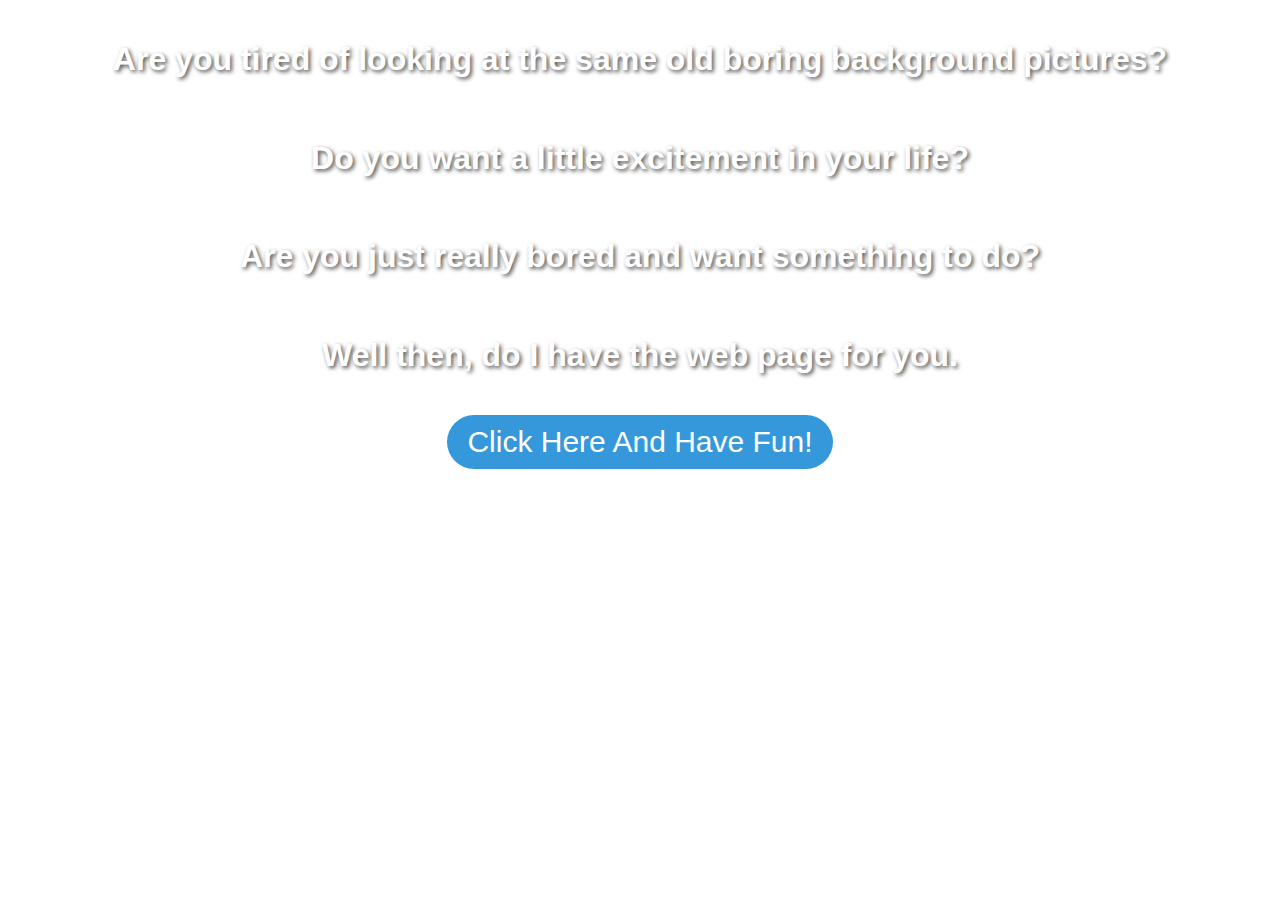
<file: JS_Project/index.html>
<!DOCTYPE html>
<html lang="en">
<head>
    <title>Build Your Own Image</title>
    <link href="style.css" rel="stylesheet" type="text/css"/>
</head>
<body>
    <h1>Are you tired of looking at the same old boring background pictures?</h1>
    <h1>Do you want a little excitement in your life?</h1>
    <h1>Are you just really bored and want something to do?</h1>
    <h1>Well then, do I have the web page for you.</h1>

    <a href="background.html">
        <button>Click Here And Have Fun!</button>
    </a>
</body>
</html>
</file>
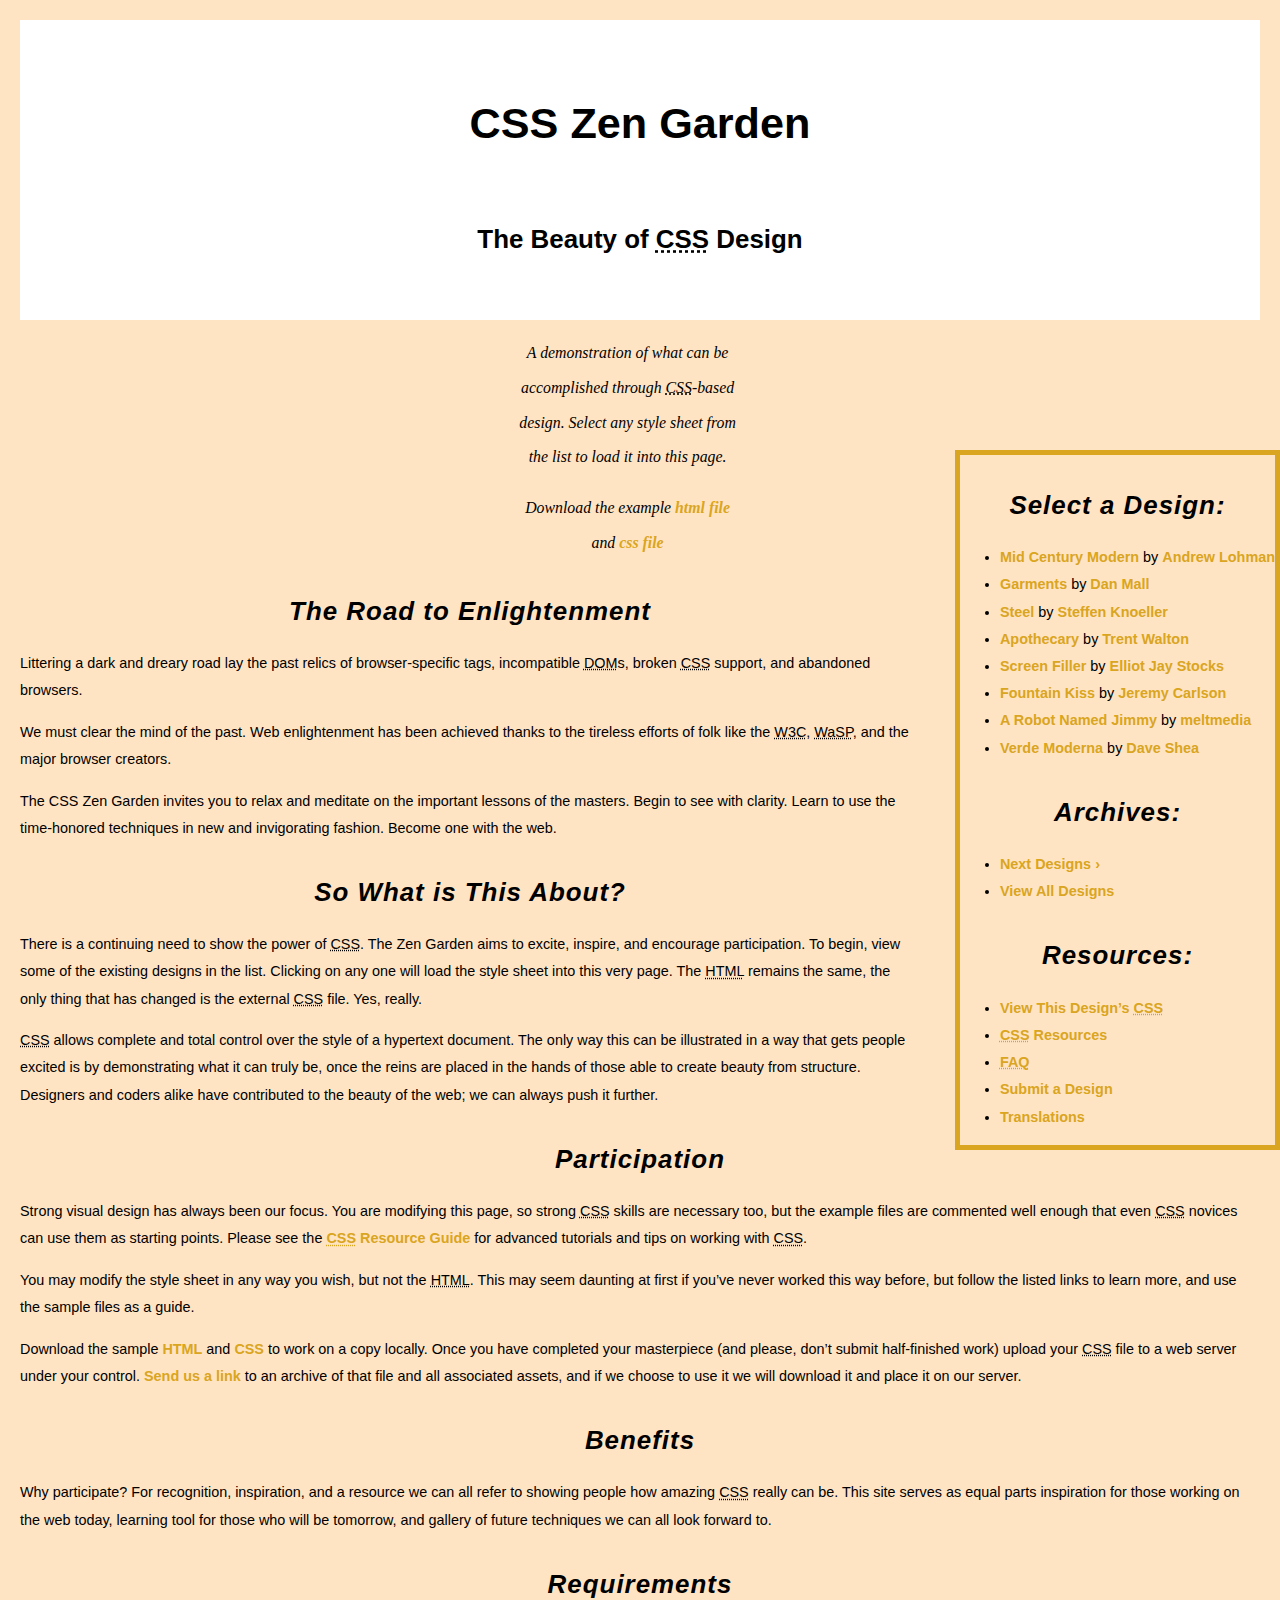
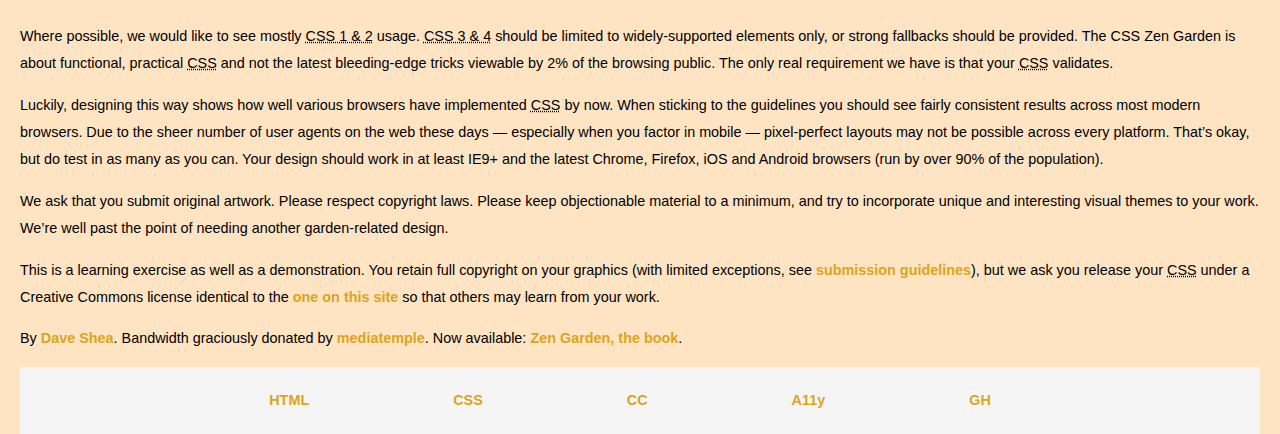
<file: Zen_Garden/index.html>
<!DOCTYPE html>
<html lang="en">
<head>
	<meta charset="utf-8">
	<title>CSS Zen Garden: The Beauty of CSS Design</title>

	<link rel="stylesheet" media="screen" href="style.css?v=8may2013">
	<link rel="alternate" type="application/rss+xml" title="RSS" href="http://www.csszengarden.com/zengarden.xml">

	<meta name="viewport" content="width=device-width, initial-scale=1.0">
	<meta name="author" content="Dave Shea">
	<meta name="description" content="A demonstration of what can be accomplished visually through CSS-based design.">
	<meta name="robots" content="all">


	<!--[if lt IE 9]>
	<script src="script/html5shiv.js"></script>
	<![endif]-->
</head>

<!--



	View source is a feature, not a bug. Thanks for your curiosity and
	interest in participating!

	Here are the submission guidelines for the new and improved csszengarden.com:

	- CSS3? Of course! Prefix for ALL browsers where necessary.
	- go responsive; test your layout at multiple screen sizes.
	- your browser testing baseline: IE9+, recent Chrome/Firefox/Safari, and iOS/Android
	- Graceful degradation is acceptable, and in fact highly encouraged.
	- use classes for styling. Don't use ids.
	- web fonts are cool, just make sure you have a license to share the files. Hosted
	  services that are applied via the CSS file (ie. Google Fonts) will work fine, but
	  most that require custom HTML won't. TypeKit is supported, see the readme on this
	  page for usage instructions: https://github.com/mezzoblue/csszengarden.com/

	And a few tips on building your CSS file:

	- use :first-child, :last-child and :nth-child to get at non-classed elements
	- use ::before and ::after to create pseudo-elements for extra styling
	- use multiple background images to apply as many as you need to any element
	- use the Kellum Method for image replacement, if still needed. http://goo.gl/GXxdI
	- don't rely on the extra divs at the bottom. Use ::before and ::after instead.

		
-->

<body id="css-zen-garden">
<div class="page-wrapper">

	<section class="intro" id="zen-intro">
		<header role="banner">
			<h1>CSS Zen Garden</h1>
			<h2>The Beauty of <abbr title="Cascading Style Sheets">CSS</abbr> Design</h2>
		</header>

		<div class="summary" id="zen-summary" role="article">
			<p>A demonstration of what can be accomplished through <abbr title="Cascading Style Sheets">CSS</abbr>-based design. Select any style sheet from the list to load it into this page.</p>
			<p>Download the example <a href="/examples/index" title="This page's source HTML code, not to be modified.">html file</a> and <a href="/examples/style.css" title="This page's sample CSS, the file you may modify.">css file</a></p>
		</div>

		<div class="preamble" id="zen-preamble" role="article">
			<h3>The Road to Enlightenment</h3>
			<p>Littering a dark and dreary road lay the past relics of browser-specific tags, incompatible <abbr title="Document Object Model">DOM</abbr>s, broken <abbr title="Cascading Style Sheets">CSS</abbr> support, and abandoned browsers.</p>
			<p>We must clear the mind of the past. Web enlightenment has been achieved thanks to the tireless efforts of folk like the <abbr title="World Wide Web Consortium">W3C</abbr>, <abbr title="Web Standards Project">WaSP</abbr>, and the major browser creators.</p>
			<p>The CSS Zen Garden invites you to relax and meditate on the important lessons of the masters. Begin to see with clarity. Learn to use the time-honored techniques in new and invigorating fashion. Become one with the web.</p>
		</div>
	</section>

	<div class="main supporting" id="zen-supporting" role="main">
		<div class="explanation" id="zen-explanation" role="article">
			<h3>So What is This About?</h3>
			<p>There is a continuing need to show the power of <abbr title="Cascading Style Sheets">CSS</abbr>. The Zen Garden aims to excite, inspire, and encourage participation. To begin, view some of the existing designs in the list. Clicking on any one will load the style sheet into this very page. The <abbr title="HyperText Markup Language">HTML</abbr> remains the same, the only thing that has changed is the external <abbr title="Cascading Style Sheets">CSS</abbr> file. Yes, really.</p>
			<p><abbr title="Cascading Style Sheets">CSS</abbr> allows complete and total control over the style of a hypertext document. The only way this can be illustrated in a way that gets people excited is by demonstrating what it can truly be, once the reins are placed in the hands of those able to create beauty from structure. Designers and coders alike have contributed to the beauty of the web; we can always push it further.</p>
		</div>

		<div class="participation" id="zen-participation" role="article">
			<h3>Participation</h3>
			<p>Strong visual design has always been our focus. You are modifying this page, so strong <abbr title="Cascading Style Sheets">CSS</abbr> skills are necessary too, but the example files are commented well enough that even <abbr title="Cascading Style Sheets">CSS</abbr> novices can use them as starting points. Please see the <a href="/pages/resources/" title="A listing of CSS-related resources"><abbr title="Cascading Style Sheets">CSS</abbr> Resource Guide</a> for advanced tutorials and tips on working with <abbr title="Cascading Style Sheets">CSS</abbr>.</p>
			<p>You may modify the style sheet in any way you wish, but not the <abbr title="HyperText Markup Language">HTML</abbr>. This may seem daunting at first if you&#8217;ve never worked this way before, but follow the listed links to learn more, and use the sample files as a guide.</p>
			<p>Download the sample <a href="/examples/index" title="This page's source HTML code, not to be modified.">HTML</a> and <a href="/examples/style.css" title="This page's sample CSS, the file you may modify.">CSS</a> to work on a copy locally. Once you have completed your masterpiece (and please, don&#8217;t submit half-finished work) upload your <abbr title="Cascading Style Sheets">CSS</abbr> file to a web server under your control. <a href="/pages/submit/" title="Use the contact form to send us your CSS file">Send us a link</a> to an archive of that file and all associated assets, and if we choose to use it we will download it and place it on our server.</p>
		</div>

		<div class="benefits" id="zen-benefits" role="article">
			<h3>Benefits</h3>
			<p>Why participate? For recognition, inspiration, and a resource we can all refer to showing people how amazing <abbr title="Cascading Style Sheets">CSS</abbr> really can be. This site serves as equal parts inspiration for those working on the web today, learning tool for those who will be tomorrow, and gallery of future techniques we can all look forward to.</p>
		</div>

		<div class="requirements" id="zen-requirements" role="article">
			<h3>Requirements</h3>
			<p>Where possible, we would like to see mostly <abbr title="Cascading Style Sheets, levels 1 and 2">CSS 1 &amp; 2</abbr> usage. <abbr title="Cascading Style Sheets, levels 3 and 4">CSS 3 &amp; 4</abbr> should be limited to widely-supported elements only, or strong fallbacks should be provided. The CSS Zen Garden is about functional, practical <abbr title="Cascading Style Sheets">CSS</abbr> and not the latest bleeding-edge tricks viewable by 2% of the browsing public. The only real requirement we have is that your <abbr title="Cascading Style Sheets">CSS</abbr> validates.</p>
			<p>Luckily, designing this way shows how well various browsers have implemented <abbr title="Cascading Style Sheets">CSS</abbr> by now. When sticking to the guidelines you should see fairly consistent results across most modern browsers. Due to the sheer number of user agents on the web these days &#8212; especially when you factor in mobile &#8212; pixel-perfect layouts may not be possible across every platform. That&#8217;s okay, but do test in as many as you can. Your design should work in at least IE9+ and the latest Chrome, Firefox, iOS and Android browsers (run by over 90% of the population).</p>
			<p>We ask that you submit original artwork. Please respect copyright laws. Please keep objectionable material to a minimum, and try to incorporate unique and interesting visual themes to your work. We&#8217;re well past the point of needing another garden-related design.</p>
			<p>This is a learning exercise as well as a demonstration. You retain full copyright on your graphics (with limited exceptions, see <a href="/pages/submit/guidelines/">submission guidelines</a>), but we ask you release your <abbr title="Cascading Style Sheets">CSS</abbr> under a Creative Commons license identical to the <a href="http://creativecommons.org/licenses/by-nc-sa/3.0/" title="View the Zen Garden's license information.">one on this site</a> so that others may learn from your work.</p>
			<p role="contentinfo">By <a href="http://www.mezzoblue.com/">Dave Shea</a>. Bandwidth graciously donated by <a href="http://www.mediatemple.net/">mediatemple</a>. Now available: <a href="http://www.amazon.com/exec/obidos/ASIN/0321303474/mezzoblue-20/">Zen Garden, the book</a>.</p>
		</div>

		<footer>
			<a href="http://validator.w3.org/check/referer" title="Check the validity of this site&#8217;s HTML" class="zen-validate-html">HTML</a>
			<a href="http://jigsaw.w3.org/css-validator/check/referer" title="Check the validity of this site&#8217;s CSS" class="zen-validate-css">CSS</a>
			<a href="http://creativecommons.org/licenses/by-nc-sa/3.0/" title="View the Creative Commons license of this site: Attribution-NonCommercial-ShareAlike." class="zen-license">CC</a>
			<a href="http://mezzoblue.com/zengarden/faq/#aaa" title="Read about the accessibility of this site" class="zen-accessibility">A11y</a>
			<a href="https://github.com/mezzoblue/csszengarden.com" title="Fork this site on Github" class="zen-github">GH</a>
		</footer>

	</div>


	<aside class="sidebar" role="complementary">
		<div class="wrapper">

			<div class="design-selection" id="design-selection">
				<h3 class="select">Select a Design:</h3>
				<nav role="navigation">
					<ul>
					<li>
						<a href="/221/" class="design-name">Mid Century Modern</a> by						<a href="http://andrewlohman.com/" class="designer-name">Andrew Lohman</a>
					</li>					<li>
						<a href="/220/" class="design-name">Garments</a> by						<a href="http://danielmall.com/" class="designer-name">Dan Mall</a>
					</li>					<li>
						<a href="/219/" class="design-name">Steel</a> by						<a href="http://steffen-knoeller.de" class="designer-name">Steffen Knoeller</a>
					</li>					<li>
						<a href="/218/" class="design-name">Apothecary</a> by						<a href="http://trentwalton.com" class="designer-name">Trent Walton</a>
					</li>					<li>
						<a href="/217/" class="design-name">Screen Filler</a> by						<a href="http://elliotjaystocks.com/" class="designer-name">Elliot Jay Stocks</a>
					</li>					<li>
						<a href="/216/" class="design-name">Fountain Kiss</a> by						<a href="http://jeremycarlson.com" class="designer-name">Jeremy Carlson</a>
					</li>					<li>
						<a href="/215/" class="design-name">A Robot Named Jimmy</a> by						<a href="http://meltmedia.com/" class="designer-name">meltmedia</a>
					</li>					<li>
						<a href="/214/" class="design-name">Verde Moderna</a> by						<a href="http://www.mezzoblue.com/" class="designer-name">Dave Shea</a>
					</li>					</ul>
				</nav>
			</div>

			<div class="design-archives" id="design-archives">
				<h3 class="archives">Archives:</h3>
				<nav role="navigation">
					<ul>
						<li class="next">
							<a href="/214/page1">
								Next Designs <span class="indicator">&rsaquo;</span>
							</a>
						</li>
						<li class="viewall">
							<a href="/pages/alldesigns/" title="View every submission to the Zen Garden.">
								View All Designs							</a>
						</li>
					</ul>
				</nav>
			</div>

			<div class="zen-resources" id="zen-resources">
				<h3 class="resources">Resources:</h3>
				<ul>
					<li class="view-css">
						<a href="style.css" title="View the source CSS file of the currently-viewed design.">
							View This Design&#8217;s <abbr title="Cascading Style Sheets">CSS</abbr>						</a>
					</li>
					<li class="css-resources">
						<a href="/pages/resources/" title="Links to great sites with information on using CSS.">
							<abbr title="Cascading Style Sheets">CSS</abbr> Resources						</a>
					</li>
					<li class="zen-faq">
						<a href="/pages/faq/" title="A list of Frequently Asked Questions about the Zen Garden.">
							<abbr title="Frequently Asked Questions">FAQ</abbr>						</a>
					</li>
					<li class="zen-submit">
						<a href="/pages/submit/" title="Send in your own CSS file.">
							Submit a Design						</a>
					</li>
					<li class="zen-translations">
						<a href="/pages/translations/" title="View translated versions of this page.">
							Translations						</a>
					</li>
				</ul>
			</div>
		</div>
	</aside>


</div>

<!--

	These superfluous divs/spans were originally provided as catch-alls to add extra imagery.
	These days we have full ::before and ::after support, favour using those instead.
	These only remain for historical design compatibility. They might go away one day.
		
-->
<div class="extra1" role="presentation"></div><div class="extra2" role="presentation"></div><div class="extra3" role="presentation"></div>
<div class="extra4" role="presentation"></div><div class="extra5" role="presentation"></div><div class="extra6" role="presentation"></div>

</body>
</html>
</file>
<file: JS_Project/style.css>
html, body
{
    text-align: center;
    background-image: url('https://t3.ftcdn.net/jpg/01/91/78/32/360_F_191783282_0TVrx5VrvrkpDHSKdjjI87HkbXJy5TMw.jpg');
    height: 100%;
    width: 100%;
    background-size: cover;
    margin: 0;
}

h1
{
    text-align: center;
    color: white;
    text-shadow: 2px 2px 4px rgba(0, 0, 0, 0.7);
    font-family: 'Arial', sans-serif;
    padding: 20px; 
}

button {
    background-color: #3498db;
    color: white;
    padding: 10px 20px;
    border: none;
    border-radius: 100px;
    cursor: pointer;
    font-size: 30px;
}

button:hover {
    background-color: #2980b9;
}
</file>
<file: Zen_Garden/style.css>
html {
	margin: 0;
	padding: 0;
}
/* I took this from the example css but changed the color scheme */
body { 
	font: 90% georgia, sans-serif;
	line-height: 1.88889;
	color: black; 
	background: bisque ; 
	margin: 0; 
	padding: 0;
}

h3 { 
	font-style: italic;
    font-family: Verdana, Geneva, Tahoma, sans-serif;
    font-size: 1.8em;
	letter-spacing: 1px; 
	margin-bottom: 0; 
	color: black;
    text-align: center;
    font-weight: bold;
}

a {
    font-weight: bold;
    text-decoration: none;
    color: goldenrod;
}

header {
    background: white url(https://img.freepik.com/premium-vector/watercolor-painting-old-bridge-temple_797981-1230.jpg) no-repeat top left;
    width: 100%;
    height: 300px;
    background-size: 20% auto;
    display: flex;
    align-items: center;
    justify-content: center;
    text-align: center;
    flex-direction: column;
}
    
header h1 {
    font-family: Verdana, Geneva, Tahoma, sans-serif;
    font-size: 3em;
}
    
header h2 {
    font-family: Verdana, Geneva, Tahoma, sans-serif;
    font-size: 1.8em;
}

/* I took .summary/.summary p from the example css but altered it to fit my style */
.summary {
    clear: both;  
    width: 18%; 
    float: center;
    text-align: center;
    margin-left: 40%;
}
.summary p {
    font: italic 1.1em/2.2 georgia; 
    text-align: center;
}

.preamble {
    margin-right: 340px;
}

.explanation {
    margin-right: 340px;
}
    
.sidebar {
    margin-left: 600px;
    position: absolute; 
    top: 50%; 
    right: 0;
    border: 5px solid goldenrod
}

/* I began with the footer from the example css but altered it to fit my style. */
footer { 
    text-align: center;
    background-color: whitesmoke;
    padding: 20px;
}

footer a:link, footer a:visited { 
	margin-right: 20px;
    padding: 10px 60px;
	}

.page-wrapper {
    margin-left: 20px;
    margin-right: 20px;
    margin-top: 20px;
}
</file>
